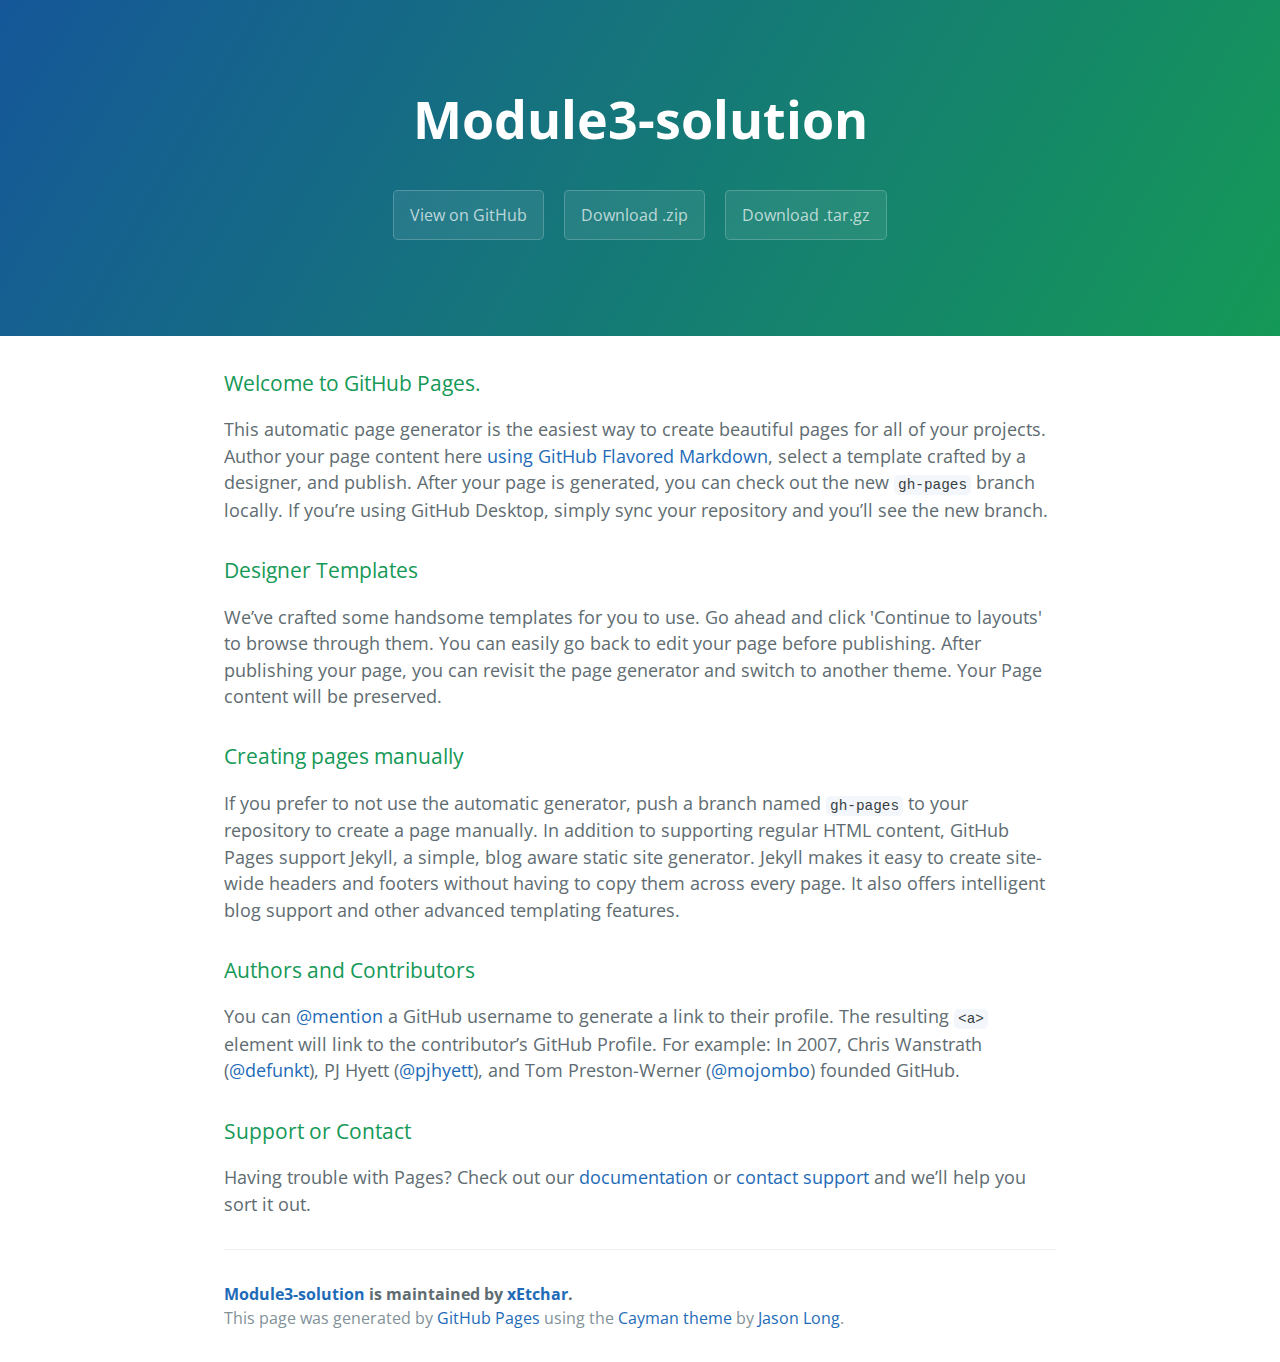
<file: index.html>
<!DOCTYPE html>
<html lang="en-us">
  <head>
    <meta charset="UTF-8">
    <title>Module3-solution by xEtchar</title>
    <meta name="viewport" content="width=device-width, initial-scale=1">
    <link rel="stylesheet" type="text/css" href="stylesheets/normalize.css" media="screen">
    <link href='https://fonts.googleapis.com/css?family=Open+Sans:400,700' rel='stylesheet' type='text/css'>
    <link rel="stylesheet" type="text/css" href="stylesheets/stylesheet.css" media="screen">
    <link rel="stylesheet" type="text/css" href="stylesheets/github-light.css" media="screen">
  </head>
  <body>
    <section class="page-header">
      <h1 class="project-name">Module3-solution</h1>
      <h2 class="project-tagline"></h2>
      <a href="https://github.com/xEtchar/module3-solution" class="btn">View on GitHub</a>
      <a href="https://github.com/xEtchar/module3-solution/zipball/master" class="btn">Download .zip</a>
      <a href="https://github.com/xEtchar/module3-solution/tarball/master" class="btn">Download .tar.gz</a>
    </section>

    <section class="main-content">
      <h3>
<a id="welcome-to-github-pages" class="anchor" href="#welcome-to-github-pages" aria-hidden="true"><span aria-hidden="true" class="octicon octicon-link"></span></a>Welcome to GitHub Pages.</h3>

<p>This automatic page generator is the easiest way to create beautiful pages for all of your projects. Author your page content here <a href="https://guides.github.com/features/mastering-markdown/">using GitHub Flavored Markdown</a>, select a template crafted by a designer, and publish. After your page is generated, you can check out the new <code>gh-pages</code> branch locally. If you’re using GitHub Desktop, simply sync your repository and you’ll see the new branch.</p>

<h3>
<a id="designer-templates" class="anchor" href="#designer-templates" aria-hidden="true"><span aria-hidden="true" class="octicon octicon-link"></span></a>Designer Templates</h3>

<p>We’ve crafted some handsome templates for you to use. Go ahead and click 'Continue to layouts' to browse through them. You can easily go back to edit your page before publishing. After publishing your page, you can revisit the page generator and switch to another theme. Your Page content will be preserved.</p>

<h3>
<a id="creating-pages-manually" class="anchor" href="#creating-pages-manually" aria-hidden="true"><span aria-hidden="true" class="octicon octicon-link"></span></a>Creating pages manually</h3>

<p>If you prefer to not use the automatic generator, push a branch named <code>gh-pages</code> to your repository to create a page manually. In addition to supporting regular HTML content, GitHub Pages support Jekyll, a simple, blog aware static site generator. Jekyll makes it easy to create site-wide headers and footers without having to copy them across every page. It also offers intelligent blog support and other advanced templating features.</p>

<h3>
<a id="authors-and-contributors" class="anchor" href="#authors-and-contributors" aria-hidden="true"><span aria-hidden="true" class="octicon octicon-link"></span></a>Authors and Contributors</h3>

<p>You can <a href="https://help.github.com/articles/basic-writing-and-formatting-syntax/#mentioning-users-and-teams" class="user-mention">@mention</a> a GitHub username to generate a link to their profile. The resulting <code>&lt;a&gt;</code> element will link to the contributor’s GitHub Profile. For example: In 2007, Chris Wanstrath (<a href="https://github.com/defunkt" class="user-mention">@defunkt</a>), PJ Hyett (<a href="https://github.com/pjhyett" class="user-mention">@pjhyett</a>), and Tom Preston-Werner (<a href="https://github.com/mojombo" class="user-mention">@mojombo</a>) founded GitHub.</p>

<h3>
<a id="support-or-contact" class="anchor" href="#support-or-contact" aria-hidden="true"><span aria-hidden="true" class="octicon octicon-link"></span></a>Support or Contact</h3>

<p>Having trouble with Pages? Check out our <a href="https://help.github.com/pages">documentation</a> or <a href="https://github.com/contact">contact support</a> and we’ll help you sort it out.</p>

      <footer class="site-footer">
        <span class="site-footer-owner"><a href="https://github.com/xEtchar/module3-solution">Module3-solution</a> is maintained by <a href="https://github.com/xEtchar">xEtchar</a>.</span>

        <span class="site-footer-credits">This page was generated by <a href="https://pages.github.com">GitHub Pages</a> using the <a href="https://github.com/jasonlong/cayman-theme">Cayman theme</a> by <a href="https://twitter.com/jasonlong">Jason Long</a>.</span>
      </footer>

    </section>

  
  </body>
</html>
</file>
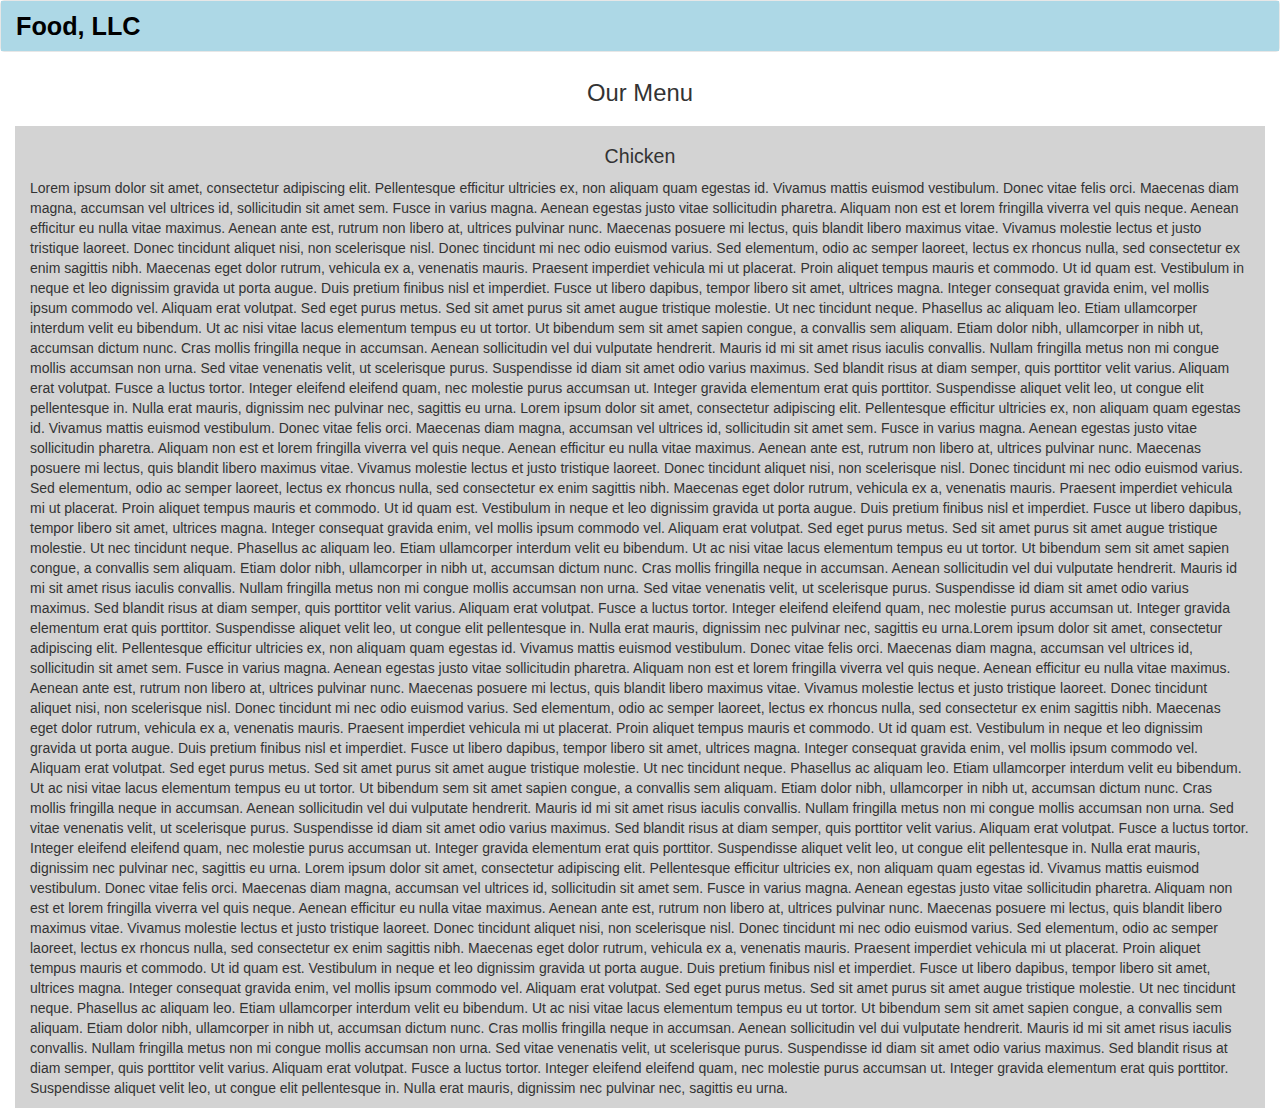
<file: site/index.html>
<!DOCTYPE html>
<html>
<head>
	<title>Module 3</title>
	<link href="style.css" rel="stylesheet" type="text/css"></link>
	<link href="bootstrap-3.3.6-dist/css/bootstrap.css" rel="stylesheet" type="text/css"></link>

</head>
<body>
	<div id="mainhead" class="navbar header navbar-fixed-top conta">
		<nav class="navbar navbar-default">
	  		<div id="headbar" class="container-fluid">
	    		<div class="navbar-header">
	      		<span id="company" class="navbar-brand">Food, LLC</span>
	    		
	    		<button type="button" class="navbar-toggle collapsed" data-toggle="collapse" data-target="#collapsable-nav" aria-expanded="false">

	    		<span class="icon-bar"></span>
	    		<span class="icon-bar"></span>
	    		<span class="icon-bar"></span>
	  
	    		</button>
	    	</div>
	    	</div>

	    	<div id="collapsable-nav" class="collapse navbar-collapse hidden-s hidden-m hidden-l"><ul id="nav-list" class="nav navbar-nav navbar-right">
	    		<li><a id="chick" href="#" class="visible-xs">Chicken</a></li>
	    		<li><a id="beef" href="#" class="visible-xs">Beef</a></li>
	    		<li><a id="sushi" href="#" class="visible-xs">Sushi</a></li>
	    		</ul>
	    		</div>


	    </nav>
	</div>

	<div class="container-fluid" id="bodycontents">
		<h2 id="ourmenu" class="textcenter">Our Menu</h2>

		<section id="chicken" class="container-fluid col-xs-12">
			<h3 id="thechickenhead">Chicken</h3>
			<p id="thechickentext">Lorem ipsum dolor sit amet, consectetur adipiscing elit. Pellentesque efficitur ultricies ex, non aliquam quam egestas id. Vivamus mattis euismod vestibulum. Donec vitae felis orci. Maecenas diam magna, accumsan vel ultrices id, sollicitudin sit amet sem. Fusce in varius magna. Aenean egestas justo vitae sollicitudin pharetra. Aliquam non est et lorem fringilla viverra vel quis neque. Aenean efficitur eu nulla vitae maximus. Aenean ante est, rutrum non libero at, ultrices pulvinar nunc. Maecenas posuere mi lectus, quis blandit libero maximus vitae. Vivamus molestie lectus et justo tristique laoreet. Donec tincidunt aliquet nisi, non scelerisque nisl. Donec tincidunt mi nec odio euismod varius. Sed elementum, odio ac semper laoreet, lectus ex rhoncus nulla, sed consectetur ex enim sagittis nibh. Maecenas eget dolor rutrum, vehicula ex a, venenatis mauris. Praesent imperdiet vehicula mi ut placerat. Proin aliquet tempus mauris et commodo. Ut id quam est. Vestibulum in neque et leo dignissim gravida ut porta augue. Duis pretium finibus nisl et imperdiet. Fusce ut libero dapibus, tempor libero sit amet, ultrices magna. Integer consequat gravida enim, vel mollis ipsum commodo vel. Aliquam erat volutpat. Sed eget purus metus. Sed sit amet purus sit amet augue tristique molestie. Ut nec tincidunt neque. Phasellus ac aliquam leo. Etiam ullamcorper interdum velit eu bibendum. Ut ac nisi vitae lacus elementum tempus eu ut tortor. Ut bibendum sem sit amet sapien congue, a convallis sem aliquam. Etiam dolor nibh, ullamcorper in nibh ut, accumsan dictum nunc. Cras mollis fringilla neque in accumsan. Aenean sollicitudin vel dui vulputate hendrerit. Mauris id mi sit amet risus iaculis convallis. Nullam fringilla metus non mi congue mollis accumsan non urna. Sed vitae venenatis velit, ut scelerisque purus. Suspendisse id diam sit amet odio varius maximus. Sed blandit risus at diam semper, quis porttitor velit varius. Aliquam erat volutpat. Fusce a luctus tortor. Integer eleifend eleifend quam, nec molestie purus accumsan ut. Integer gravida elementum erat quis porttitor. Suspendisse aliquet velit leo, ut congue elit pellentesque in. Nulla erat mauris, dignissim nec pulvinar nec, sagittis eu urna. Lorem ipsum dolor sit amet, consectetur adipiscing elit. Pellentesque efficitur ultricies ex, non aliquam quam egestas id. Vivamus mattis euismod vestibulum. Donec vitae felis orci. Maecenas diam magna, accumsan vel ultrices id, sollicitudin sit amet sem. Fusce in varius magna. Aenean egestas justo vitae sollicitudin pharetra. Aliquam non est et lorem fringilla viverra vel quis neque. Aenean efficitur eu nulla vitae maximus. Aenean ante est, rutrum non libero at, ultrices pulvinar nunc. Maecenas posuere mi lectus, quis blandit libero maximus vitae. Vivamus molestie lectus et justo tristique laoreet. Donec tincidunt aliquet nisi, non scelerisque nisl. Donec tincidunt mi nec odio euismod varius. Sed elementum, odio ac semper laoreet, lectus ex rhoncus nulla, sed consectetur ex enim sagittis nibh. Maecenas eget dolor rutrum, vehicula ex a, venenatis mauris. Praesent imperdiet vehicula mi ut placerat. Proin aliquet tempus mauris et commodo. Ut id quam est. Vestibulum in neque et leo dignissim gravida ut porta augue. Duis pretium finibus nisl et imperdiet. Fusce ut libero dapibus, tempor libero sit amet, ultrices magna. Integer consequat gravida enim, vel mollis ipsum commodo vel. Aliquam erat volutpat. Sed eget purus metus. Sed sit amet purus sit amet augue tristique molestie. Ut nec tincidunt neque. Phasellus ac aliquam leo. Etiam ullamcorper interdum velit eu bibendum. Ut ac nisi vitae lacus elementum tempus eu ut tortor. Ut bibendum sem sit amet sapien congue, a convallis sem aliquam. Etiam dolor nibh, ullamcorper in nibh ut, accumsan dictum nunc. Cras mollis fringilla neque in accumsan. Aenean sollicitudin vel dui vulputate hendrerit. Mauris id mi sit amet risus iaculis convallis. Nullam fringilla metus non mi congue mollis accumsan non urna. Sed vitae venenatis velit, ut scelerisque purus. Suspendisse id diam sit amet odio varius maximus. Sed blandit risus at diam semper, quis porttitor velit varius. Aliquam erat volutpat. Fusce a luctus tortor. Integer eleifend eleifend quam, nec molestie purus accumsan ut. Integer gravida elementum erat quis porttitor. Suspendisse aliquet velit leo, ut congue elit pellentesque in. Nulla erat mauris, dignissim nec pulvinar nec, sagittis eu urna.Lorem ipsum dolor sit amet, consectetur adipiscing elit. Pellentesque efficitur ultricies ex, non aliquam quam egestas id. Vivamus mattis euismod vestibulum. Donec vitae felis orci. Maecenas diam magna, accumsan vel ultrices id, sollicitudin sit amet sem. Fusce in varius magna. Aenean egestas justo vitae sollicitudin pharetra. Aliquam non est et lorem fringilla viverra vel quis neque. Aenean efficitur eu nulla vitae maximus. Aenean ante est, rutrum non libero at, ultrices pulvinar nunc. Maecenas posuere mi lectus, quis blandit libero maximus vitae. Vivamus molestie lectus et justo tristique laoreet. Donec tincidunt aliquet nisi, non scelerisque nisl. Donec tincidunt mi nec odio euismod varius. Sed elementum, odio ac semper laoreet, lectus ex rhoncus nulla, sed consectetur ex enim sagittis nibh. Maecenas eget dolor rutrum, vehicula ex a, venenatis mauris. Praesent imperdiet vehicula mi ut placerat. Proin aliquet tempus mauris et commodo. Ut id quam est. Vestibulum in neque et leo dignissim gravida ut porta augue. Duis pretium finibus nisl et imperdiet. Fusce ut libero dapibus, tempor libero sit amet, ultrices magna. Integer consequat gravida enim, vel mollis ipsum commodo vel. Aliquam erat volutpat. Sed eget purus metus. Sed sit amet purus sit amet augue tristique molestie. Ut nec tincidunt neque. Phasellus ac aliquam leo. Etiam ullamcorper interdum velit eu bibendum. Ut ac nisi vitae lacus elementum tempus eu ut tortor. Ut bibendum sem sit amet sapien congue, a convallis sem aliquam. Etiam dolor nibh, ullamcorper in nibh ut, accumsan dictum nunc. Cras mollis fringilla neque in accumsan. Aenean sollicitudin vel dui vulputate hendrerit. Mauris id mi sit amet risus iaculis convallis. Nullam fringilla metus non mi congue mollis accumsan non urna. Sed vitae venenatis velit, ut scelerisque purus. Suspendisse id diam sit amet odio varius maximus. Sed blandit risus at diam semper, quis porttitor velit varius. Aliquam erat volutpat. Fusce a luctus tortor. Integer eleifend eleifend quam, nec molestie purus accumsan ut. Integer gravida elementum erat quis porttitor. Suspendisse aliquet velit leo, ut congue elit pellentesque in. Nulla erat mauris, dignissim nec pulvinar nec, sagittis eu urna. Lorem ipsum dolor sit amet, consectetur adipiscing elit. Pellentesque efficitur ultricies ex, non aliquam quam egestas id. Vivamus mattis euismod vestibulum. Donec vitae felis orci. Maecenas diam magna, accumsan vel ultrices id, sollicitudin sit amet sem. Fusce in varius magna. Aenean egestas justo vitae sollicitudin pharetra. Aliquam non est et lorem fringilla viverra vel quis neque. Aenean efficitur eu nulla vitae maximus. Aenean ante est, rutrum non libero at, ultrices pulvinar nunc. Maecenas posuere mi lectus, quis blandit libero maximus vitae. Vivamus molestie lectus et justo tristique laoreet. Donec tincidunt aliquet nisi, non scelerisque nisl. Donec tincidunt mi nec odio euismod varius. Sed elementum, odio ac semper laoreet, lectus ex rhoncus nulla, sed consectetur ex enim sagittis nibh. Maecenas eget dolor rutrum, vehicula ex a, venenatis mauris. Praesent imperdiet vehicula mi ut placerat. Proin aliquet tempus mauris et commodo. Ut id quam est. Vestibulum in neque et leo dignissim gravida ut porta augue. Duis pretium finibus nisl et imperdiet. Fusce ut libero dapibus, tempor libero sit amet, ultrices magna. Integer consequat gravida enim, vel mollis ipsum commodo vel. Aliquam erat volutpat. Sed eget purus metus. Sed sit amet purus sit amet augue tristique molestie. Ut nec tincidunt neque. Phasellus ac aliquam leo. Etiam ullamcorper interdum velit eu bibendum. Ut ac nisi vitae lacus elementum tempus eu ut tortor. Ut bibendum sem sit amet sapien congue, a convallis sem aliquam. Etiam dolor nibh, ullamcorper in nibh ut, accumsan dictum nunc. Cras mollis fringilla neque in accumsan. Aenean sollicitudin vel dui vulputate hendrerit. Mauris id mi sit amet risus iaculis convallis. Nullam fringilla metus non mi congue mollis accumsan non urna. Sed vitae venenatis velit, ut scelerisque purus. Suspendisse id diam sit amet odio varius maximus. Sed blandit risus at diam semper, quis porttitor velit varius. Aliquam erat volutpat. Fusce a luctus tortor. Integer eleifend eleifend quam, nec molestie purus accumsan ut. Integer gravida elementum erat quis porttitor. Suspendisse aliquet velit leo, ut congue elit pellentesque in. Nulla erat mauris, dignissim nec pulvinar nec, sagittis eu urna.</p>
		</section>

	</div>

	<script  src="bootstrap-3.3.6-dist/js/olderjquery.js"></script>
	<script  src="bootstrap-3.3.6-dist/js/bootstrap.js"></script>

</body>
</html>
</file>
<file: stylesheets/stylesheet.css>
* {
  box-sizing: border-box; }

body {
  padding: 0;
  margin: 0;
  font-family: "Open Sans", "Helvetica Neue", Helvetica, Arial, sans-serif;
  font-size: 16px;
  line-height: 1.5;
  color: #606c71; }

a {
  color: #1e6bb8;
  text-decoration: none; }
  a:hover {
    text-decoration: underline; }

.btn {
  display: inline-block;
  margin-bottom: 1rem;
  color: rgba(255, 255, 255, 0.7);
  background-color: rgba(255, 255, 255, 0.08);
  border-color: rgba(255, 255, 255, 0.2);
  border-style: solid;
  border-width: 1px;
  border-radius: 0.3rem;
  transition: color 0.2s, background-color 0.2s, border-color 0.2s; }
  .btn + .btn {
    margin-left: 1rem; }

.btn:hover {
  color: rgba(255, 255, 255, 0.8);
  text-decoration: none;
  background-color: rgba(255, 255, 255, 0.2);
  border-color: rgba(255, 255, 255, 0.3); }

@media screen and (min-width: 64em) {
  .btn {
    padding: 0.75rem 1rem; } }

@media screen and (min-width: 42em) and (max-width: 64em) {
  .btn {
    padding: 0.6rem 0.9rem;
    font-size: 0.9rem; } }

@media screen and (max-width: 42em) {
  .btn {
    display: block;
    width: 100%;
    padding: 0.75rem;
    font-size: 0.9rem; }
    .btn + .btn {
      margin-top: 1rem;
      margin-left: 0; } }

.page-header {
  color: #fff;
  text-align: center;
  background-color: #159957;
  background-image: linear-gradient(120deg, #155799, #159957); }

@media screen and (min-width: 64em) {
  .page-header {
    padding: 5rem 6rem; } }

@media screen and (min-width: 42em) and (max-width: 64em) {
  .page-header {
    padding: 3rem 4rem; } }

@media screen and (max-width: 42em) {
  .page-header {
    padding: 2rem 1rem; } }

.project-name {
  margin-top: 0;
  margin-bottom: 0.1rem; }

@media screen and (min-width: 64em) {
  .project-name {
    font-size: 3.25rem; } }

@media screen and (min-width: 42em) and (max-width: 64em) {
  .project-name {
    font-size: 2.25rem; } }

@media screen and (max-width: 42em) {
  .project-name {
    font-size: 1.75rem; } }

.project-tagline {
  margin-bottom: 2rem;
  font-weight: normal;
  opacity: 0.7; }

@media screen and (min-width: 64em) {
  .project-tagline {
    font-size: 1.25rem; } }

@media screen and (min-width: 42em) and (max-width: 64em) {
  .project-tagline {
    font-size: 1.15rem; } }

@media screen and (max-width: 42em) {
  .project-tagline {
    font-size: 1rem; } }

.main-content :first-child {
  margin-top: 0; }
.main-content img {
  max-width: 100%; }
.main-content h1, .main-content h2, .main-content h3, .main-content h4, .main-content h5, .main-content h6 {
  margin-top: 2rem;
  margin-bottom: 1rem;
  font-weight: normal;
  color: #159957; }
.main-content p {
  margin-bottom: 1em; }
.main-content code {
  padding: 2px 4px;
  font-family: Consolas, "Liberation Mono", Menlo, Courier, monospace;
  font-size: 0.9rem;
  color: #383e41;
  background-color: #f3f6fa;
  border-radius: 0.3rem; }
.main-content pre {
  padding: 0.8rem;
  margin-top: 0;
  margin-bottom: 1rem;
  font: 1rem Consolas, "Liberation Mono", Menlo, Courier, monospace;
  color: #567482;
  word-wrap: normal;
  background-color: #f3f6fa;
  border: solid 1px #dce6f0;
  border-radius: 0.3rem; }
  .main-content pre > code {
    padding: 0;
    margin: 0;
    font-size: 0.9rem;
    color: #567482;
    word-break: normal;
    white-space: pre;
    background: transparent;
    border: 0; }
.main-content .highlight {
  margin-bottom: 1rem; }
  .main-content .highlight pre {
    margin-bottom: 0;
    word-break: normal; }
.main-content .highlight pre, .main-content pre {
  padding: 0.8rem;
  overflow: auto;
  font-size: 0.9rem;
  line-height: 1.45;
  border-radius: 0.3rem; }
.main-content pre code, .main-content pre tt {
  display: inline;
  max-width: initial;
  padding: 0;
  margin: 0;
  overflow: initial;
  line-height: inherit;
  word-wrap: normal;
  background-color: transparent;
  border: 0; }
  .main-content pre code:before, .main-content pre code:after, .main-content pre tt:before, .main-content pre tt:after {
    content: normal; }
.main-content ul, .main-content ol {
  margin-top: 0; }
.main-content blockquote {
  padding: 0 1rem;
  margin-left: 0;
  color: #819198;
  border-left: 0.3rem solid #dce6f0; }
  .main-content blockquote > :first-child {
    margin-top: 0; }
  .main-content blockquote > :last-child {
    margin-bottom: 0; }
.main-content table {
  display: block;
  width: 100%;
  overflow: auto;
  word-break: normal;
  word-break: keep-all; }
  .main-content table th {
    font-weight: bold; }
  .main-content table th, .main-content table td {
    padding: 0.5rem 1rem;
    border: 1px solid #e9ebec; }
.main-content dl {
  padding: 0; }
  .main-content dl dt {
    padding: 0;
    margin-top: 1rem;
    font-size: 1rem;
    font-weight: bold; }
  .main-content dl dd {
    padding: 0;
    margin-bottom: 1rem; }
.main-content hr {
  height: 2px;
  padding: 0;
  margin: 1rem 0;
  background-color: #eff0f1;
  border: 0; }

@media screen and (min-width: 64em) {
  .main-content {
    max-width: 64rem;
    padding: 2rem 6rem;
    margin: 0 auto;
    font-size: 1.1rem; } }

@media screen and (min-width: 42em) and (max-width: 64em) {
  .main-content {
    padding: 2rem 4rem;
    font-size: 1.1rem; } }

@media screen and (max-width: 42em) {
  .main-content {
    padding: 2rem 1rem;
    font-size: 1rem; } }

.site-footer {
  padding-top: 2rem;
  margin-top: 2rem;
  border-top: solid 1px #eff0f1; }

.site-footer-owner {
  display: block;
  font-weight: bold; }

.site-footer-credits {
  color: #819198; }

@media screen and (min-width: 64em) {
  .site-footer {
    font-size: 1rem; } }

@media screen and (min-width: 42em) and (max-width: 64em) {
  .site-footer {
    font-size: 1rem; } }

@media screen and (max-width: 42em) {
  .site-footer {
    font-size: 0.9rem; } }
</file>
<file: stylesheets/github-light.css>
/*
The MIT License (MIT)

Copyright (c) 2016 GitHub, Inc.

Permission is hereby granted, free of charge, to any person obtaining a copy
of this software and associated documentation files (the "Software"), to deal
in the Software without restriction, including without limitation the rights
to use, copy, modify, merge, publish, distribute, sublicense, and/or sell
copies of the Software, and to permit persons to whom the Software is
furnished to do so, subject to the following conditions:

The above copyright notice and this permission notice shall be included in all
copies or substantial portions of the Software.

THE SOFTWARE IS PROVIDED "AS IS", WITHOUT WARRANTY OF ANY KIND, EXPRESS OR
IMPLIED, INCLUDING BUT NOT LIMITED TO THE WARRANTIES OF MERCHANTABILITY,
FITNESS FOR A PARTICULAR PURPOSE AND NONINFRINGEMENT. IN NO EVENT SHALL THE
AUTHORS OR COPYRIGHT HOLDERS BE LIABLE FOR ANY CLAIM, DAMAGES OR OTHER
LIABILITY, WHETHER IN AN ACTION OF CONTRACT, TORT OR OTHERWISE, ARISING FROM,
OUT OF OR IN CONNECTION WITH THE SOFTWARE OR THE USE OR OTHER DEALINGS IN THE
SOFTWARE.

*/

.pl-c /* comment */ {
  color: #969896;
}

.pl-c1 /* constant, variable.other.constant, support, meta.property-name, support.constant, support.variable, meta.module-reference, markup.raw, meta.diff.header */,
.pl-s .pl-v /* string variable */ {
  color: #0086b3;
}

.pl-e /* entity */,
.pl-en /* entity.name */ {
  color: #795da3;
}

.pl-smi /* variable.parameter.function, storage.modifier.package, storage.modifier.import, storage.type.java, variable.other */,
.pl-s .pl-s1 /* string source */ {
  color: #333;
}

.pl-ent /* entity.name.tag */ {
  color: #63a35c;
}

.pl-k /* keyword, storage, storage.type */ {
  color: #a71d5d;
}

.pl-s /* string */,
.pl-pds /* punctuation.definition.string, string.regexp.character-class */,
.pl-s .pl-pse .pl-s1 /* string punctuation.section.embedded source */,
.pl-sr /* string.regexp */,
.pl-sr .pl-cce /* string.regexp constant.character.escape */,
.pl-sr .pl-sre /* string.regexp source.ruby.embedded */,
.pl-sr .pl-sra /* string.regexp string.regexp.arbitrary-repitition */ {
  color: #183691;
}

.pl-v /* variable */ {
  color: #ed6a43;
}

.pl-id /* invalid.deprecated */ {
  color: #b52a1d;
}

.pl-ii /* invalid.illegal */ {
  color: #f8f8f8;
  background-color: #b52a1d;
}

.pl-sr .pl-cce /* string.regexp constant.character.escape */ {
  font-weight: bold;
  color: #63a35c;
}

.pl-ml /* markup.list */ {
  color: #693a17;
}

.pl-mh /* markup.heading */,
.pl-mh .pl-en /* markup.heading entity.name */,
.pl-ms /* meta.separator */ {
  font-weight: bold;
  color: #1d3e81;
}

.pl-mq /* markup.quote */ {
  color: #008080;
}

.pl-mi /* markup.italic */ {
  font-style: italic;
  color: #333;
}

.pl-mb /* markup.bold */ {
  font-weight: bold;
  color: #333;
}

.pl-md /* markup.deleted, meta.diff.header.from-file */ {
  color: #bd2c00;
  background-color: #ffecec;
}

.pl-mi1 /* markup.inserted, meta.diff.header.to-file */ {
  color: #55a532;
  background-color: #eaffea;
}

.pl-mdr /* meta.diff.range */ {
  font-weight: bold;
  color: #795da3;
}

.pl-mo /* meta.output */ {
  color: #1d3e81;
}
</file>
<file: site/style.css>
#headbar { 
	background: lightblue;
	clear: both;
}

#company {
	font-size: 1.8em;
	color: black;
	font-weight: bold;
}

#collapsable-nav {
	text-align: center;
	background: lightgreen;
}

#ourmenu {
	text-align: center;
	margin: auto;
	margin-top: 80px;
	margin-bottom:
	color: red;
	font-size: 1.7em;
}

#chicken {
	background: lightgray;
	margin-top: 20px;
}

#thechickenhead {
	font-size: 1.4em;
}

#sushi {
	clear: both;
}


h3 {
	text-align: center;
}

button {
	position: absolute;
	top: 0;
	right: 0;
}

.navbar-fixed-top {
	position: relative;
}
</file>
